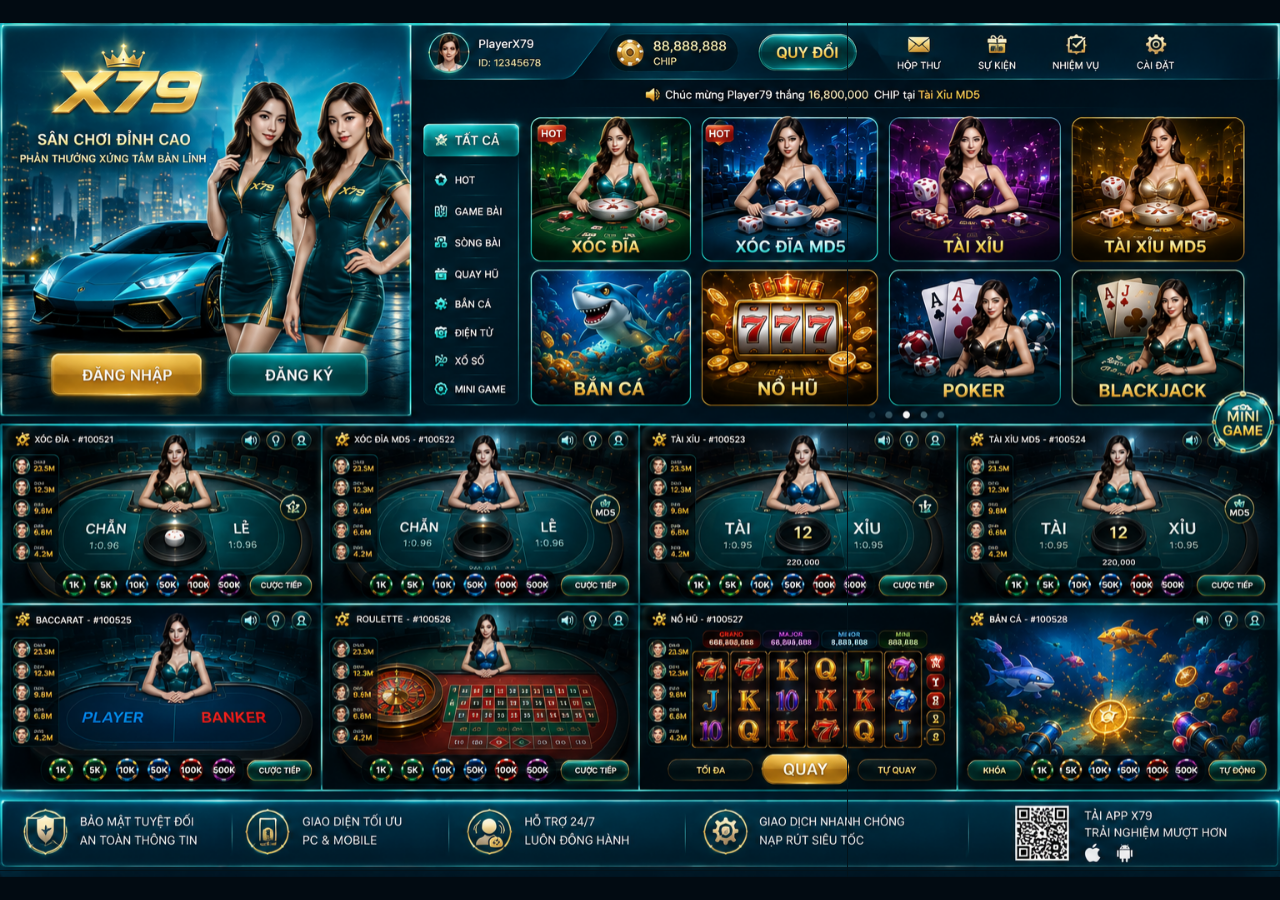
<file: X79_EXACT_UI_MASTER_FINAL/index.html>
<!doctype html>
<html lang="vi">
<head>
  <meta charset="utf-8" />
  <meta name="viewport" content="width=device-width,initial-scale=1,viewport-fit=cover" />
  <meta name="theme-color" content="#020b12" />
  <title>X79</title>
  <link rel="preload" href="assets/x79-master.png" as="image" />
  <link rel="stylesheet" href="styles.css?v=20260811-exact1" />
</head>
<body>
  <main id="app" class="app" aria-label="X79">
    <section id="uiScreen" class="screen active">
      <div id="stage" class="stage">
        <img class="master" src="assets/x79-master.png" width="1536" height="1024" alt="X79" draggable="false" />

        <!-- Auth buttons: exact coordinates from the master artwork -->
        <button class="hotspot auth login" data-auth="login" aria-label="Đăng nhập"></button>
        <button class="hotspot auth register" data-auth="register" aria-label="Đăng ký"></button>

        <!-- Header actions -->
        <button class="hotspot head exchange" data-action="QUY ĐỔI" aria-label="Quy đổi"></button>
        <button class="hotspot head mail" data-action="HỘP THƯ" aria-label="Hộp thư"></button>
        <button class="hotspot head event" data-action="SỰ KIỆN" aria-label="Sự kiện"></button>
        <button class="hotspot head mission" data-action="NHIỆM VỤ" aria-label="Nhiệm vụ"></button>
        <button class="hotspot head settings" data-action="CÀI ĐẶT" aria-label="Cài đặt"></button>

        <!-- Categories -->
        <button class="hotspot cat c-all" data-action="TẤT CẢ" aria-label="Tất cả"></button>
        <button class="hotspot cat c-hot" data-action="HOT" aria-label="Hot"></button>
        <button class="hotspot cat c-card" data-action="GAME BÀI" aria-label="Game bài"></button>
        <button class="hotspot cat c-live" data-action="SÒNG BÀI" aria-label="Sòng bài"></button>
        <button class="hotspot cat c-slot" data-action="QUAY HŨ" aria-label="Quay hũ"></button>
        <button class="hotspot cat c-fish" data-action="BẮN CÁ" aria-label="Bắn cá"></button>
        <button class="hotspot cat c-electronic" data-action="ĐIỆN TỬ" aria-label="Điện tử"></button>
        <button class="hotspot cat c-lottery" data-action="XỔ SỐ" aria-label="Xổ số"></button>
        <button class="hotspot cat c-mini" data-action="MINI GAME" aria-label="Mini game"></button>

        <!-- Game cards -->
        <button class="hotspot game g-xd" data-action="XÓC ĐĨA" aria-label="Xóc đĩa"></button>
        <button class="hotspot game g-xd5" data-action="XÓC ĐĨA MD5" aria-label="Xóc đĩa MD5"></button>
        <button class="hotspot game g-tx" data-action="TÀI XỈU" aria-label="Tài xỉu"></button>
        <button class="hotspot game g-tx5" data-action="TÀI XỈU MD5" aria-label="Tài xỉu MD5"></button>
        <button class="hotspot game g-fish" data-action="BẮN CÁ" aria-label="Bắn cá"></button>
        <button class="hotspot game g-slot" data-action="NỔ HŨ" aria-label="Nổ hũ"></button>
        <button class="hotspot game g-poker" data-action="POKER" aria-label="Poker"></button>
        <button class="hotspot game g-bj" data-action="BLACKJACK" aria-label="Blackjack"></button>

        <!-- Live tables -->
        <button class="hotspot table t-xd" data-action="XÓC ĐĨA LIVE" aria-label="Xóc đĩa live"></button>
        <button class="hotspot table t-xd5" data-action="XÓC ĐĨA MD5 LIVE" aria-label="Xóc đĩa MD5 live"></button>
        <button class="hotspot table t-tx" data-action="TÀI XỈU LIVE" aria-label="Tài xỉu live"></button>
        <button class="hotspot table t-tx5" data-action="TÀI XỈU MD5 LIVE" aria-label="Tài xỉu MD5 live"></button>
        <button class="hotspot table b-bac" data-action="BACCARAT" aria-label="Baccarat"></button>
        <button class="hotspot table b-rou" data-action="ROULETTE" aria-label="Roulette"></button>
        <button class="hotspot table b-slot" data-action="NỔ HŨ" aria-label="Nổ hũ"></button>
        <button class="hotspot table b-fish" data-action="BẮN CÁ" aria-label="Bắn cá"></button>

        <div id="toast" class="toast" role="status" aria-live="polite"></div>
      </div>
    </section>

    <section id="connectScreen" class="connect-screen" aria-label="Đang kết nối">
      <div class="connect-panel">
        <div class="connect-logo">X79</div>
        <div class="connect-title">ĐANG KẾT NỐI ĐẾN HỆ THỐNG</div>
        <div id="connectPct" class="connect-pct">0%</div>
        <div class="connect-track"><i id="connectBar"></i></div>
        <div id="connectText" class="connect-text">Đang xác thực tài khoản...</div>
      </div>
    </section>

    <div id="authModal" class="modal" aria-hidden="true">
      <div class="auth-card">
        <button id="authClose" class="modal-close" type="button" aria-label="Đóng">×</button>
        <div class="auth-logo">X79</div>
        <div class="tabs">
          <button class="tab active" data-tab="login">ĐĂNG NHẬP</button>
          <button class="tab" data-tab="register">ĐĂNG KÝ</button>
        </div>
        <form id="loginForm" class="form active" data-form="login">
          <label>Tên đăng nhập<input name="username" autocomplete="username" minlength="3" required /></label>
          <label>Mật khẩu<input name="password" type="password" autocomplete="current-password" minlength="6" required /></label>
          <button class="primary" type="submit">ĐĂNG NHẬP</button>
        </form>
        <form id="registerForm" class="form" data-form="register">
          <label>Tên đăng nhập<input name="username" minlength="3" required /></label>
          <label>Mật khẩu<input name="password" type="password" minlength="6" required /></label>
          <label>Nhập lại mật khẩu<input name="confirm" type="password" minlength="6" required /></label>
          <label>Mã giới thiệu <small>(nếu có)</small><input name="referral" /></label>
          <button class="primary" type="submit">ĐĂNG KÝ</button>
        </form>
        <div id="authMsg" class="auth-msg"></div>
      </div>
    </div>
  </main>
  <script src="app.js?v=20260811-exact1"></script>
</body>
</html>
</file>
<file: X79_EXACT_UI_MASTER_FINAL/styles.css>
:root{
  --gold:#efc760;
  --cyan:#28d9df;
  --bg:#020b12;
}
*{box-sizing:border-box}
html,body{width:100%;height:100%;margin:0;overflow:hidden;background:var(--bg);font-family:Arial,Helvetica,sans-serif}
body{overscroll-behavior:none}
button,input{font:inherit}
.app{position:fixed;inset:0;max-width:100vw;max-height:100vh;overflow:hidden;background:var(--bg);display:grid;place-items:center}
.screen{position:absolute;inset:0;display:grid;place-items:center;overflow:hidden}
.stage{
  position:relative;
  width:min(100vw,calc(100vh * 1.5));
  height:min(100vh,calc(100vw / 1.5));
  aspect-ratio:3/2;
  flex:none;
  overflow:hidden;
  background:#03131b;
}
.master{
  position:absolute;inset:0;width:100%;height:100%;display:block;
  object-fit:contain;object-position:center;
  user-select:none;pointer-events:none;
  image-rendering:auto;
  image-rendering:-webkit-optimize-contrast;
  backface-visibility:hidden;
  transform:translateZ(0);
}
.hotspot{
  position:absolute;z-index:5;margin:0;padding:0;border:0!important;outline:0;background:transparent!important;
  box-shadow:none!important;border-radius:0;cursor:pointer;-webkit-tap-highlight-color:transparent;
  transition:filter .2s ease,transform .2s ease;
}
.hotspot::before,.hotspot::after{display:none!important;content:none!important}
.hotspot:hover{filter:brightness(1.08);transform:scale(1.01)}
.hotspot:active{transform:scale(.985);filter:brightness(.94)}
.hotspot:focus-visible{outline:1px solid rgba(239,199,96,.45)!important;outline-offset:-2px}
/* Master reference = 1536 x 1024. All coordinates are percentages of that image. */
.login{left:3.97%;top:38.77%;width:11.72%;height:4.79%}
.register{left:17.84%;top:38.77%;width:10.81%;height:4.79%}
.exchange{left:59.24%;top:1.37%;width:7.68%;height:4.20%}
.mail{left:70.44%;top:.98%;width:4.00%;height:5.08%}
.event{left:76.69%;top:.98%;width:4.17%;height:5.08%}
.mission{left:82.62%;top:.98%;width:4.69%;height:5.08%}
.settings{left:89.20%;top:.98%;width:3.91%;height:5.08%}
.c-all{left:33.07%;top:11.72%;width:7.49%;height:4.00%}
.c-hot{left:33.07%;top:16.70%;width:7.49%;height:3.70%}
.c-card{left:33.07%;top:20.60%;width:7.49%;height:3.70%}
.c-live{left:33.07%;top:24.45%;width:7.49%;height:3.70%}
.c-slot{left:33.07%;top:28.32%;width:7.49%;height:3.70%}
.c-fish{left:33.07%;top:32.13%;width:7.49%;height:3.70%}
.c-electronic{left:33.07%;top:35.94%;width:7.49%;height:3.70%}
.c-lottery{left:33.07%;top:39.75%;width:7.49%;height:3.70%}
.c-mini{left:33.07%;top:43.55%;width:7.49%;height:3.70%}
.g-xd{left:41.47%;top:11.13%;width:12.50%;height:16.80%}
.g-xd5{left:54.75%;top:11.13%;width:13.87%;height:16.80%}
.g-tx{left:69.47%;top:11.13%;width:13.22%;height:16.80%}
.g-tx5{left:83.72%;top:11.13%;width:13.45%;height:16.80%}
.g-fish{left:41.47%;top:28.91%;width:12.50%;height:15.82%}
.g-slot{left:54.75%;top:28.91%;width:13.87%;height:15.82%}
.g-poker{left:69.47%;top:28.91%;width:13.22%;height:15.82%}
.g-bj{left:83.72%;top:28.91%;width:13.45%;height:15.82%}
.t-xd{left:.20%;top:47.07%;width:24.74%;height:20.90%}
.t-xd5{left:25.20%;top:47.07%;width:24.74%;height:20.90%}
.t-tx{left:50.20%;top:47.07%;width:24.74%;height:20.90%}
.t-tx5{left:75.20%;top:47.07%;width:24.60%;height:20.90%}
.b-bac{left:.20%;top:68.26%;width:24.74%;height:21.39%}
.b-rou{left:25.20%;top:68.26%;width:24.74%;height:21.39%}
.b-slot{left:50.20%;top:68.26%;width:24.74%;height:21.39%}
.b-fish{left:75.20%;top:68.26%;width:24.60%;height:21.39%}
.toast{position:absolute;z-index:20;left:50%;bottom:4.8%;transform:translate(-50%,12px);opacity:0;pointer-events:none;padding:.72em 1.2em;border:1px solid rgba(239,199,96,.55);background:rgba(2,18,27,.94);color:#f6d779;font-weight:800;font-size:clamp(11px,1vw,16px);transition:.2s}
.toast.show{opacity:1;transform:translate(-50%,0)}
.modal{position:fixed;inset:0;z-index:50;display:grid;place-items:center;background:rgba(0,8,13,.72);backdrop-filter:blur(3px);opacity:0;visibility:hidden;pointer-events:none;transition:opacity .22s ease,visibility 0s linear .22s}
.modal.open{opacity:1;visibility:visible;pointer-events:auto;transition:opacity .22s ease}
.auth-card{position:relative;width:min(430px,90vw);padding:26px;border:1px solid rgba(239,199,96,.52);background:linear-gradient(180deg,rgba(5,46,57,.98),rgba(2,22,30,.99));box-shadow:0 24px 80px rgba(0,0,0,.62);color:#fff}
.modal-close{position:absolute;right:8px;top:4px;border:0;background:transparent;color:#f2ce70;font-size:30px;cursor:pointer}
.auth-logo{text-align:center;color:#f2ce70;font-size:44px;font-weight:900;margin-bottom:12px}.tabs{display:grid;grid-template-columns:1fr 1fr;border-bottom:1px solid rgba(239,199,96,.22);margin-bottom:18px}.tab{border:0;background:transparent;color:#78959f;padding:12px;font-weight:900;cursor:pointer}.tab.active{color:#f2ce70;border-bottom:2px solid #efc760}.form{display:none;gap:12px}.form.active{display:grid}.form label{display:grid;gap:5px;color:#d6e2e5;font-size:13px}.form input{width:100%;padding:12px 13px;border:1px solid rgba(239,199,96,.3);background:#061c26;color:#fff;outline:none}.form input:focus{border-color:#efc760}.primary{padding:14px;border:1px solid #ffe5a0;background:linear-gradient(#f5d577,#b67d28);color:#111820;font-weight:900;cursor:pointer}.auth-msg{min-height:18px;margin-top:8px;text-align:center;color:#f2ce70;font-size:12px}
.connect-screen{position:fixed;inset:0;z-index:60;display:grid;place-items:center;background:rgba(1,10,15,.94);opacity:0;visibility:hidden;pointer-events:none;transition:.25s}
.connect-screen.show{opacity:1;visibility:visible;pointer-events:auto}
.connect-panel{width:min(620px,86vw);text-align:center;color:#fff}.connect-logo{font-size:clamp(74px,12vw,142px);line-height:.9;font-weight:950;color:#efc760}.connect-title{margin-top:24px;color:#f3d477;font-weight:900;font-size:clamp(16px,2.1vw,28px);letter-spacing:.04em}.connect-pct{margin-top:22px;color:#fff;font-size:clamp(32px,5vw,58px);font-weight:900}.connect-track{width:min(520px,78vw);height:5px;margin:14px auto;background:rgba(255,255,255,.12);overflow:hidden}.connect-track i{display:block;width:0;height:100%;background:linear-gradient(90deg,#2bd9df,#efc760);transition:width .08s linear}.connect-text{color:#bcd0d5;font-size:14px}
@media(max-width:700px){.stage{width:min(100vw,calc(100vh * 1.5));height:min(100vh,calc(100vw / 1.5))}.hotspot:hover{transform:none}.toast{bottom:3%}}
@media(prefers-reduced-motion:reduce){*{transition:none!important}}
</file>
